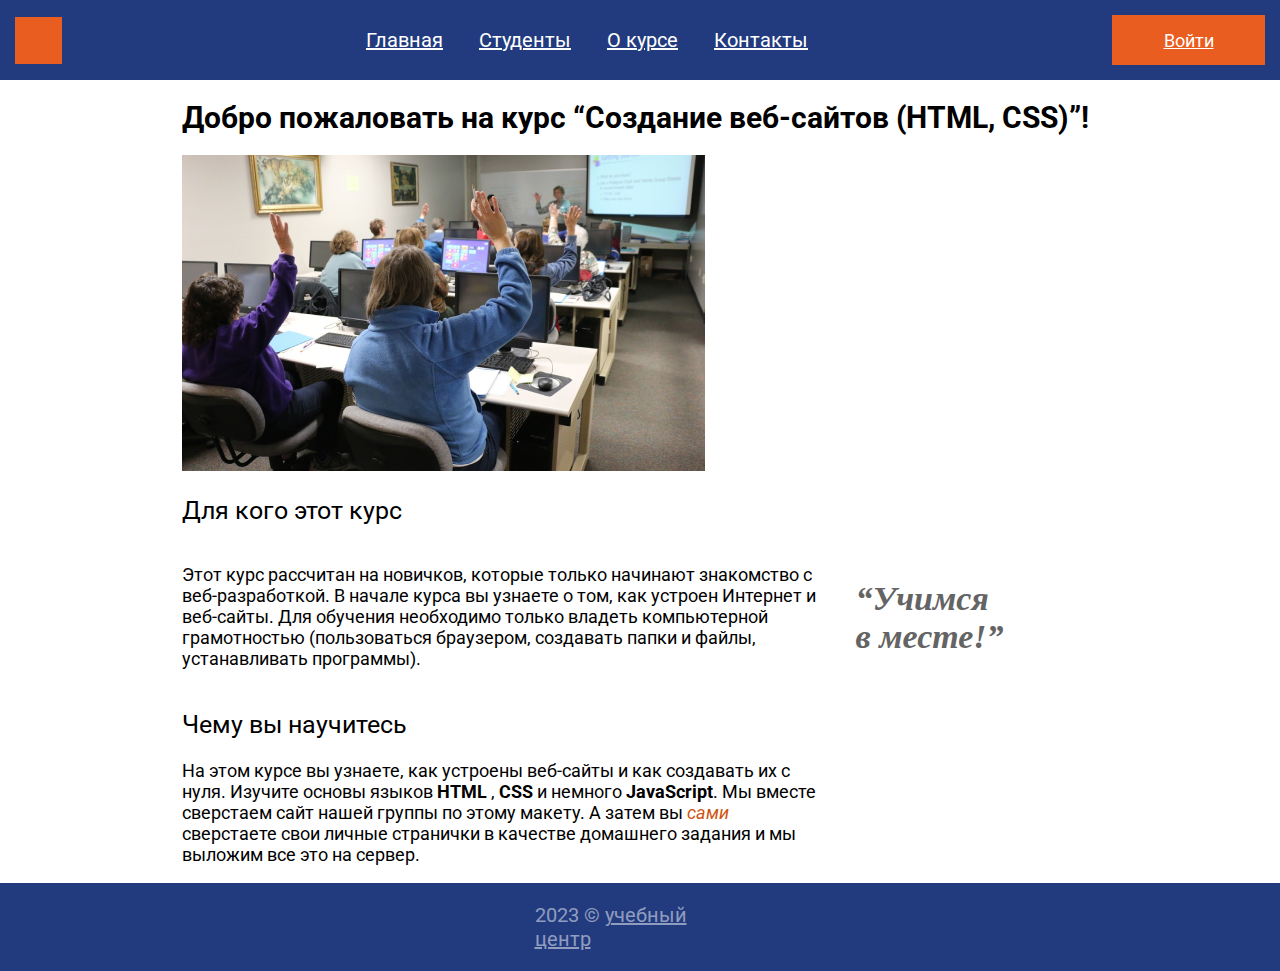
<file: index.html>
<!DOCTYPE html>
<html lang="ru">
<head>
    <meta charset="UTF-8">
    <meta http-equiv="X-UA-Compatible" content="IE=edge">
    <meta name="viewport" content="width=device-width, initial-scale=1.0">
    <link rel="preconnect" href="https://fonts.googleapis.com">
    <link rel="preconnect" href="https://fonts.gstatic.com" crossorigin>
    <link href="https://fonts.googleapis.com/css2?family=Roboto:wght@400;500;900&display=swap" rel="stylesheet">
    <link rel="stylesheet" type="text/css" href="CSS/home.css">
    <link rel="stylesheet" type="text/css" href="CSS/main.css">
    <script defer src="./js/script.js"></script>
    <title>Сайт группы</title>
</head>
<body class="body">
    <header class="first-header">
        <img src="img/logo.svg" class="logo" alt="logo">
        <div class="navigations">
            <a class="menu-nav" href="#">Главная</a>
            <a class="menu-nav" href="./pages/students.html">Студенты</a>
            <a class="menu-nav" href="./pages/about.html">О курсе</a>
            <a class="menu-nav" href="./pages/contacts.html">Контакты</a>
        </div>
        <a class="login-button" href="login.html">Войти</a>
        <div class="login-popup">
            <img src="img/close.svg" class="close-popup" alt="close">
            <h3 class="login-heading"> Войти на сайт</h3>
            <form class="login-form">
                <input class="login-imput" name="login" type="text" placeholder="логин" required>
                <input class="login-imput" name="password" type="text" placeholder="пароль" required>
                <button class="popup-button" type="submit">Войти</button>
            </form>
        </div>
    </header>
    <main class="content">
        <h1 class="topic">Добро пожаловать на курс “Создание веб-сайтов (HTML, CSS)”!</h1>
        <img src="img/class.png" class="room-photo" alt="photo">
        <h2>Для кого этот курс</h2>
        <div class="wrapper">
        <p class="education">Этот курс рассчитан на новичков, которые только начинают знакомство с веб-разработкой.
            В начале курса вы узнаете о том, как устроен Интернет и веб-сайты.
            Для обучения необходимо только владеть компьютерной грамотностью (пользоваться браузером, создавать папки и
            файлы, устанавливать программы).</p>
            <aside>
                <blockquote class="learning">
                   <em class="em">&#8220;Учимся <br> в месте!&#8221;</em>
                </blockquote>
            </aside>
        </div>
        <h2>Чему вы научитесь</h2>
        <p class="education">На этом курсе вы узнаете, как устроены веб-сайты и как создавать их с нуля.
            Изучите основы языков <strong>HTML</strong> , <strong>CSS</strong> и немного <strong>JavaScript</strong>.
            Мы вместе сверстаем сайт нашей группы по этому макету. А затем вы <em>сами</em>
            сверстаете свои личные странички в качестве домашнего задания и мы выложим все это на сервер.</p>
    </main>
    <footer class="footer">
        <p class="copyright">
            2023 &copy; <a href="https://learn.innopolis.university">учебный центр</a>
        </p>
    </footer>
</body>
</html>
</file>
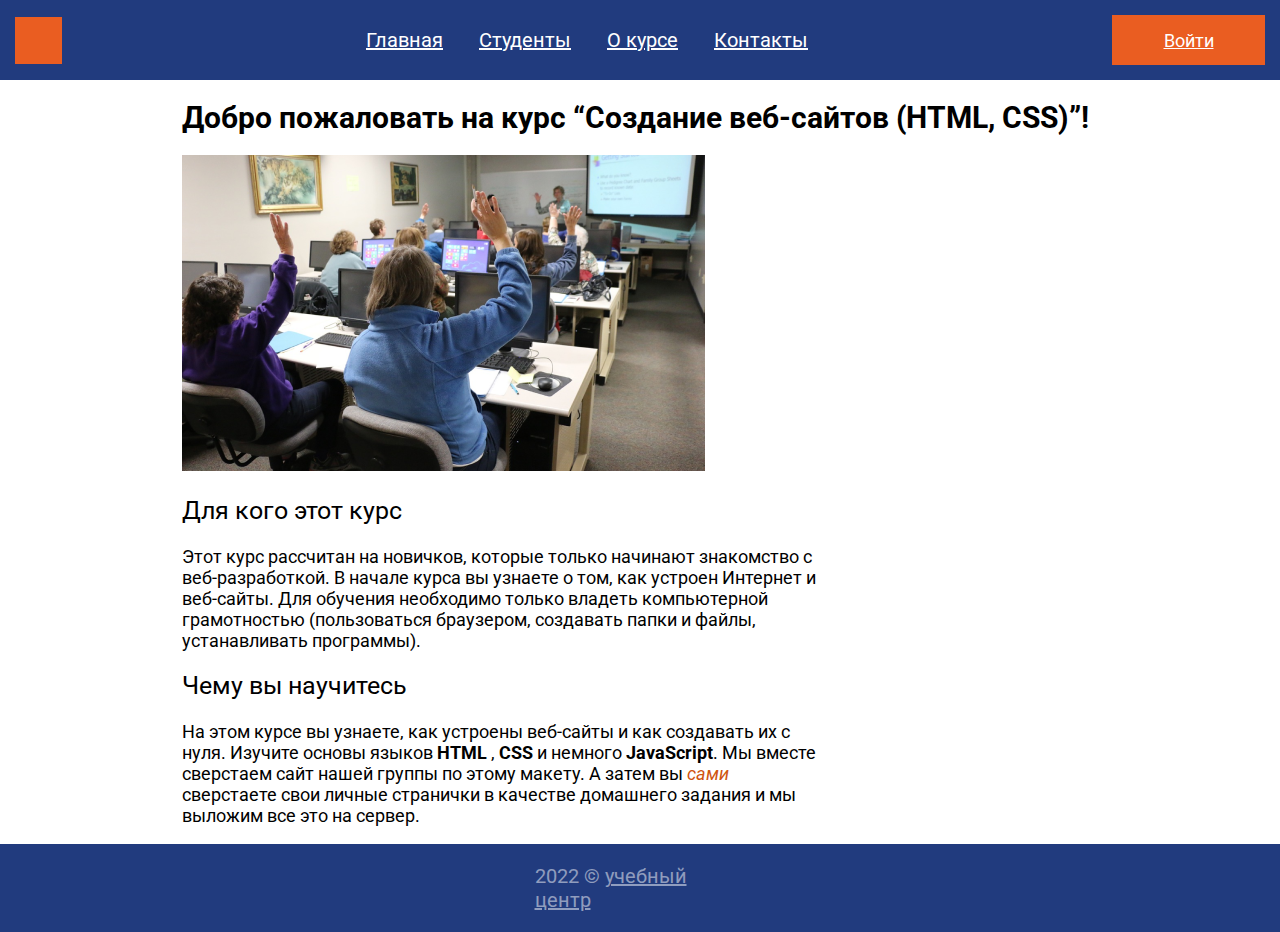
<file: home.html>
<!DOCTYPE html>
<html lang="ru">
<head>
    <meta charset="UTF-8">
    <meta http-equiv="X-UA-Compatible" content="IE=edge">
    <meta name="viewport" content="width=device-width, initial-scale=1.0">
    <link rel="preconnect" href="https://fonts.googleapis.com">
    <link rel="preconnect" href="https://fonts.gstatic.com" crossorigin>
    <link href="https://fonts.googleapis.com/css2?family=Roboto:wght@400;500;900&display=swap" rel="stylesheet">
    <link rel="stylesheet" type="text/css" href="CSS/DZ.css">
    <script defer src="./js/script.js"></script>
    <title>Сайт группы</title>
</head>
<body class="body">
    <header class="first-header">
        <img src="img/logo.svg" class="logo" alt="logo">
        <div class="navigations">
            <a class="menu-nav" href="#">Главная</a>
            <a class="menu-nav" href="./pages/students.html">Студенты</a>
            <a class="menu-nav" href="./pages/about.html">О курсе</a>
            <a class="menu-nav" href="./pages/contacts.html">Контакты</a>
        </div>
        <a class="login-button" href="login.html">Войти</a>
        <div class="login-popup">
            <button class="close" type="submit">X</button>
            <h3 class="login-heading"> Войти на сайт</h3>
            <form class="login-form">
                <input class="login-imput" name="login" type="text" placeholder="логин" required>
                <input class="login-imput" name="password" type="text" placeholder="пароль" required>
                <button class="popup-button" type="submit">Войти</button>
            </form>
        </div>
    </header>
    <main class="content">
        <h1 class="topic">Добро пожаловать на курс “Создание веб-сайтов (HTML, CSS)”!</h1>
        <img src="img/class.png" class="room-photo" alt="photo">
        <h2>Для кого этот курс</h2>
        <p class="education">Этот курс рассчитан на новичков, которые только начинают знакомство с веб-разработкой.
            В начале курса вы узнаете о том, как устроен Интернет и веб-сайты.
            Для обучения необходимо только владеть компьютерной грамотностью (пользоваться браузером, создавать папки и
            файлы, устанавливать программы).</p>
        <h2>Чему вы научитесь</h2>
        <p class="education">На этом курсе вы узнаете, как устроены веб-сайты и как создавать их с нуля.
            Изучите основы языков <strong>HTML</strong> , <strong>CSS</strong> и немного <strong>JavaScript</strong>.
            Мы вместе сверстаем сайт нашей группы по этому макету. А затем вы <em>сами</em>
            сверстаете свои личные странички в качестве домашнего задания и мы выложим все это на сервер.</p>
    </main>
    <footer class="footer">
        <p class="copyright">
            2022 &copy; <a href="https://learn.innopolis.university">учебный центр</a>
        </p>
    </footer>
</body>
</html>
</file>
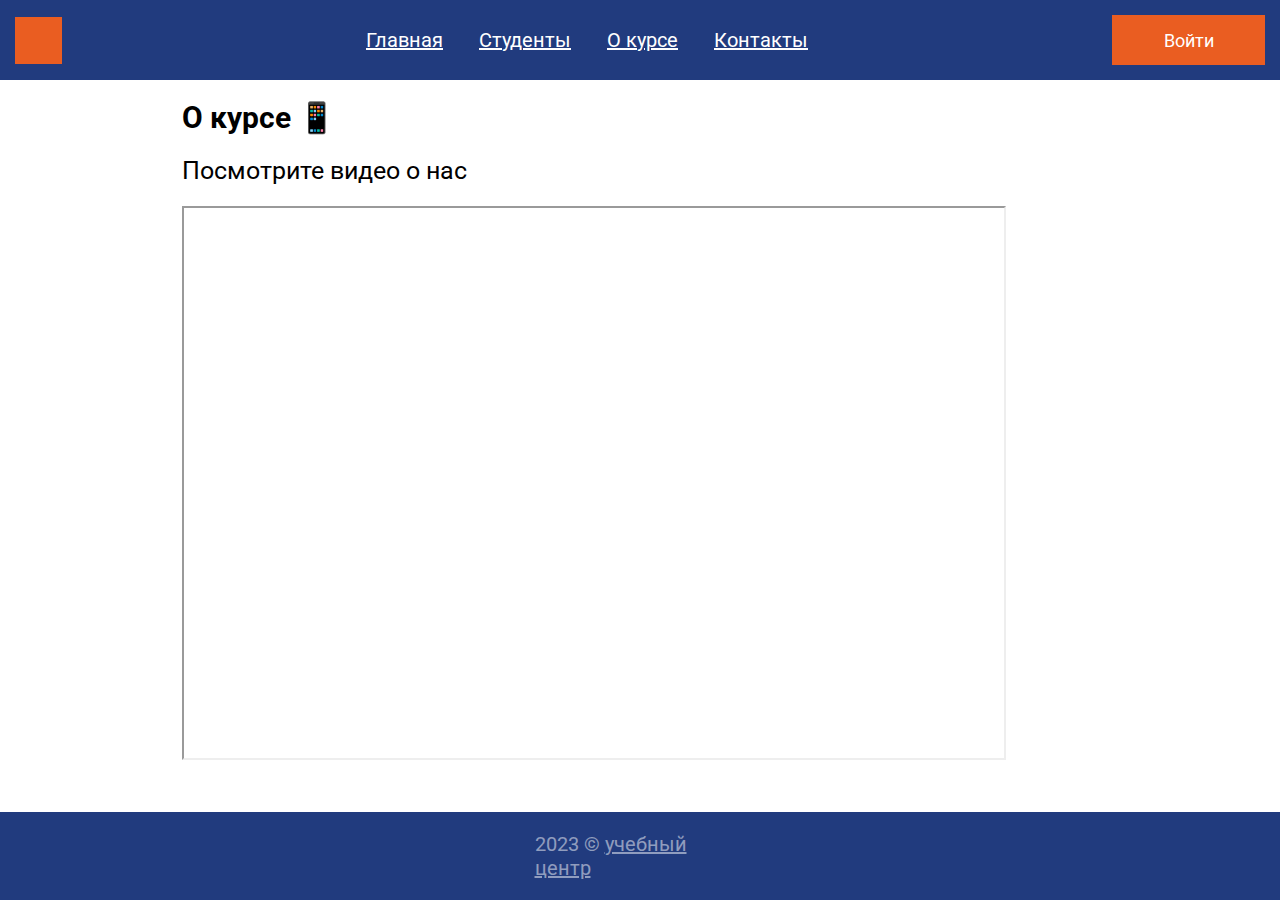
<file: pages/about.html>
<!DOCTYPE html>
<html lang="ru">

<head>
    <meta charset="UTF-8">
    <meta http-equiv="X-UA-Compatible" content="IE=edge">
    <meta name="viewport" content="width=device-width, initial-scale=1.0">
    <link rel="preconnect" href="https://fonts.googleapis.com">
    <link rel="preconnect" href="https://fonts.gstatic.com" crossorigin>
    <link href="https://fonts.googleapis.com/css2?family=Roboto:wght@400;500;900&display=swap" rel="stylesheet">
    <link rel="stylesheet" type="text/css" href="../CSS/about.css">
    <link rel="stylesheet" type="text/css" href="../CSS/main.css">
    <script defer src="../js/script.js"></script>
    <title>Сайт группы</title>
</head>
<body class="body">
    <header class="first-header">
        <img src="../img/logo.svg" class="logo" alt="logo">
        <div class="navigations">
            <a class="menu-nav" href="../home.index">Главная</a>
            <a class="menu-nav" href="./students.html">Студенты</a>
            <a class="menu-nav" href="#">О курсе</a>
            <a class="menu-nav" href="./contacts.html">Контакты</a>
        </div>
        <a class="login-button">Войти</a>
        <div class="login-popup">
            <img src="../img/close.svg" class="close-popup" alt="close">
            <h3 class="login-heading"> Войти на сайт</h3>
            <form class="login-form">
                <input class="login-imput" name="login" type="text" placeholder="логин" required>
                <input class="login-imput" name="password" type="text" placeholder="пароль" required>
                <button class="popup-button" type="submit">Войти</button>
            </form>
        </div>
    </header>
    <main class="content">
        <h1 class="topic">О курсе 📱</h1>
        <h2>Посмотрите видео о нас</h2>
        <iframe src="https://www.youtube.com/embed/0v7pdd4za6s" class="video" allowfullscreen></iframe>
    </main>
    <footer class="footer">
        <p class="copyright">
            2023 &copy; <a href="https://learn.innopolis.university">учебный центр</a>
        </p>
    </footer>
</body>
</html>
</file>
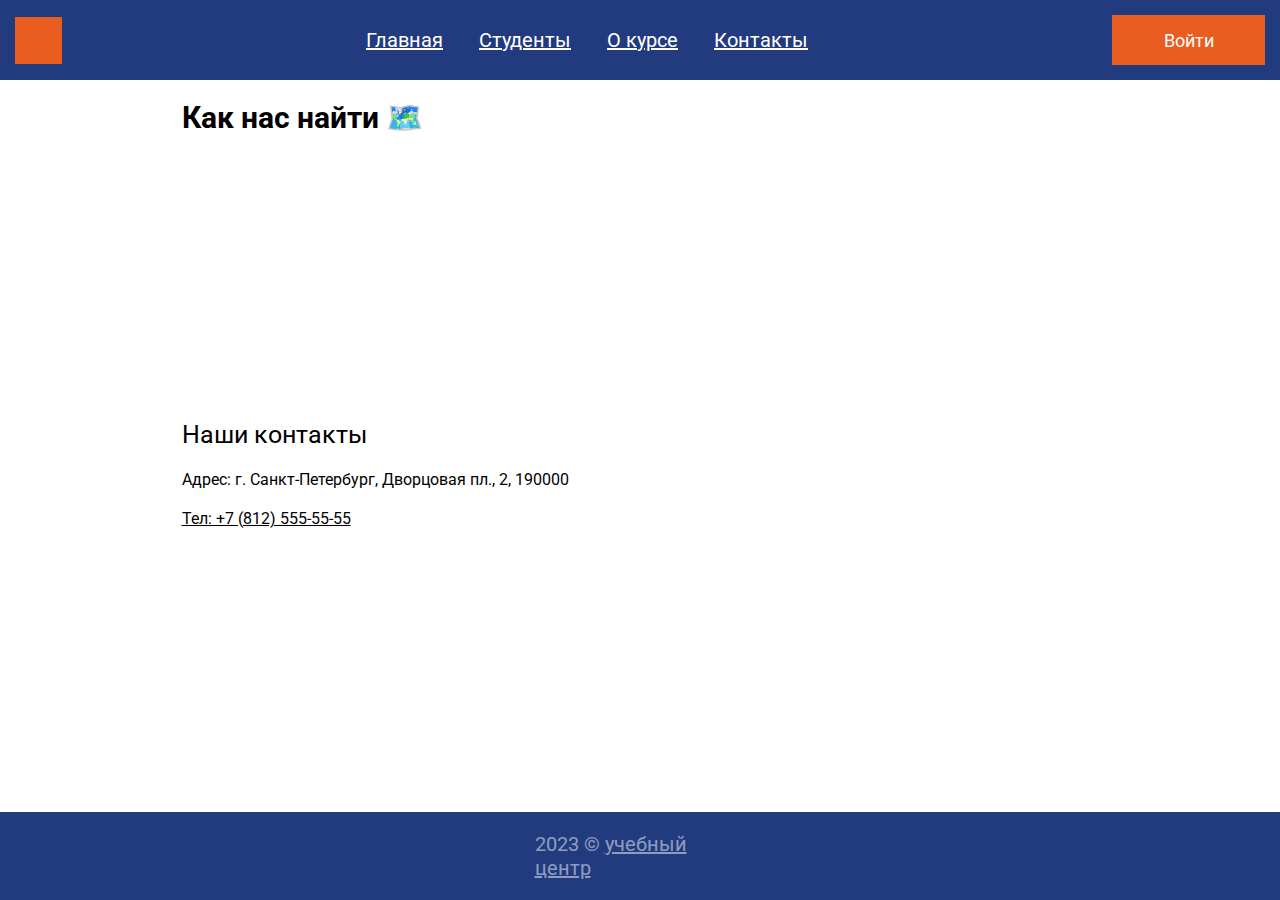
<file: pages/contacts.html>
<!DOCTYPE html>
<html lang="ru">

<head>
    <meta charset="UTF-8">
    <meta http-equiv="X-UA-Compatible" content="IE=edge">
    <meta name="viewport" content="width=device-width, initial-scale=1.0">
    <link rel="preconnect" href="https://fonts.googleapis.com">
    <link rel="preconnect" href="https://fonts.gstatic.com" crossorigin>
    <link href="https://fonts.googleapis.com/css2?family=Roboto:wght@400;500;900&display=swap" rel="stylesheet">
    <link rel="stylesheet" type="text/css" href="../CSS/contacts.css">
    <link rel="stylesheet" type="text/css" href="../CSS/main.css">
    <script defer src="../js/script.js"></script>
    <title>Сайт группы</title>
</head>
<body class="body">
    <header class="first-header">
        <img src="../img/logo.svg" class="logo" alt="logo">
        <div class="navigations">
            <a class="menu-nav" href="../index.html">Главная</a>
            <a class="menu-nav" href="./students.html">Студенты</a>
            <a class="menu-nav" href="./about.html">О курсе</a>
            <a class="menu-nav" href="#">Контакты</a>
        </div>
        <a class="login-button">Войти</a>
        <div class="login-popup">
            <img src="../img/close.svg" class="close-popup" alt="close">
            <h3 class="login-heading"> Войти на сайт</h3>
            <form class="login-form">
                <input class="login-imput" name="login" type="text" placeholder="логин" required>
                <input class="login-imput" name="password" type="text" placeholder="пароль" required>
                <button class="popup-button" type="submit">Войти</button>
            </form>
        </div>
    </header>
    <main class="content">
        <h1 class="topic">Как нас найти 🗺️️</h1>
        <iframe src="https://www.google.com/maps/embed?pb=!1m16!1m12!1m3!1d152004.22365894896!2d30.081223705275992!3d59.962261914021134!2m3!1f0!2f0!3f0!3m2!1i1024!2i768!4f13.1!2m1!1z0JDQtNGA0LXRgTog0LMuINCh0LDQvdC60YIt0J_QtdGC0LXRgNCx0YPRgNCzLCDQlNCy0L7RgNGG0L7QstCw0Y8g0L_Quy4sIDIsIDE5MDAwMCAg0KLQtdC7OiArNyAoODEyKSA1NTUtNTUtNTU!5e0!3m2!1sru!2sru!4v1665397067379!5m2!1sru!2sru"
        class="map" allowfullscreen="" loading="lazy" referrerpolicy="no-referrer-when-downgrade"></iframe>
        <h2>Наши контакты</h2>
        <p class="education">Адрес: г. Санкт-Петербург, Дворцовая пл., 2, 190000</p> 
        <p class="number">Тел: +7 (812) 555-55-55</p>
    </main>
    <footer class="footer">
        <p class="copyright">
            2023 &copy; <a href="https://learn.innopolis.university">учебный центр</a>
        </p>
    </footer>
</body>
</html>
</file>
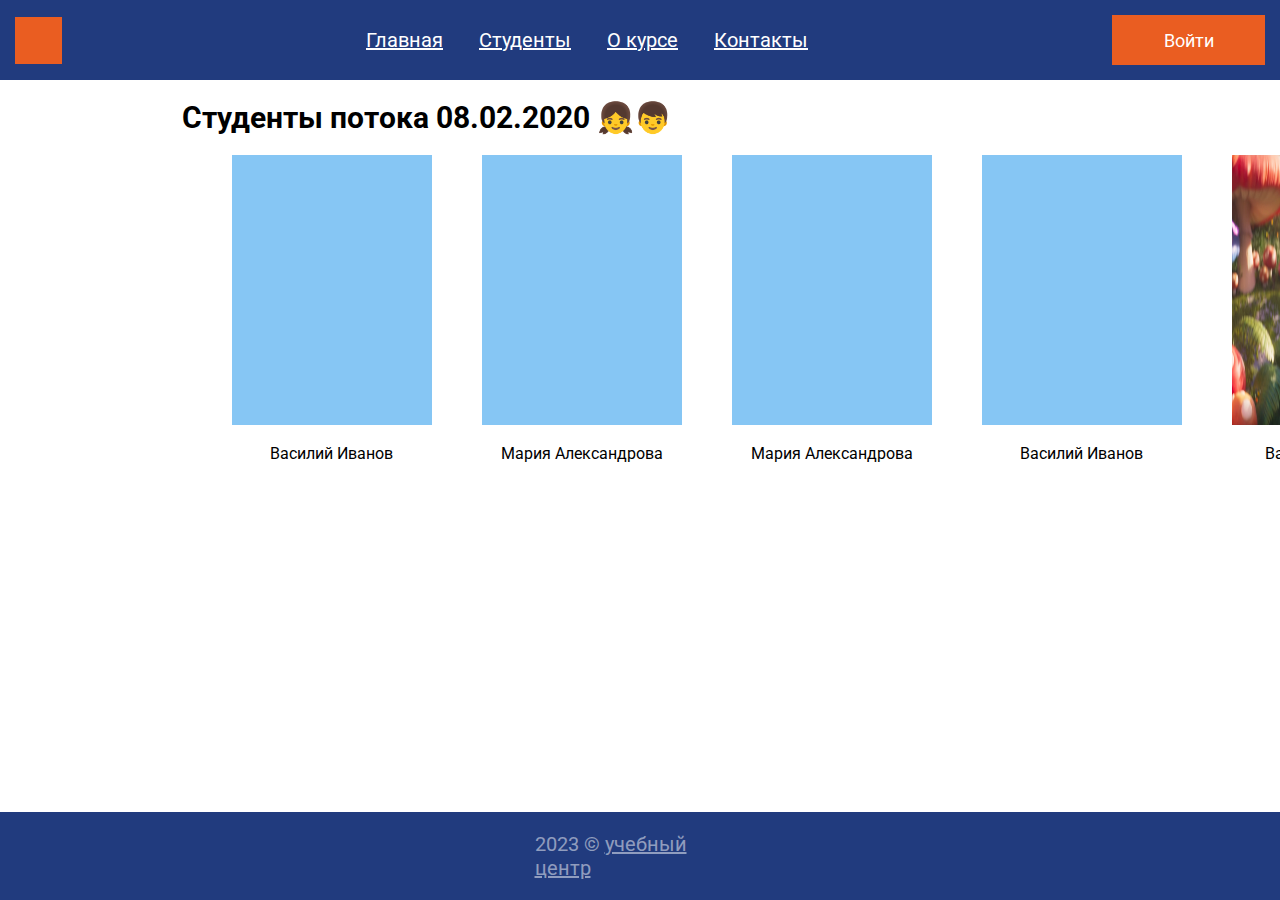
<file: pages/students.html>
<!DOCTYPE html>
<html lang="ru">

<head>
    <meta charset="UTF-8">
    <meta http-equiv="X-UA-Compatible" content="IE=edge">
    <meta name="viewport" content="width=device-width, initial-scale=1.0">
    <link rel="preconnect" href="https://fonts.googleapis.com">
    <link rel="preconnect" href="https://fonts.gstatic.com" crossorigin>
    <link href="https://fonts.googleapis.com/css2?family=Roboto:wght@400;500;900&display=swap" rel="stylesheet">
    <link rel="stylesheet" type="text/css" href="../CSS/main.css">
    <link rel="stylesheet" type="text/css" href="../CSS/students.css">
    <script defer src="../js/script.js"></script>
    <title>Сайт группы</title>
</head>
<body class="body">
    <header class="first-header">
        <img src="../img/logo.svg" class="logo" alt="logo">
        <div class="navigations">
            <a class="menu-nav" href="../index.html">Главная</a>
            <a class="menu-nav" href="#">Студенты</a>
            <a class="menu-nav" href="./about.html">О курсе</a>
            <a class="menu-nav" href="./contacts.html">Контакты</a>
        </div>
        <a class="login-button">Войти</a>
        <div class="login-popup">
            <img src="../img/close.svg" class="close-popup" alt="close">
            <h3 class="login-heading"> Войти на сайт</h3>
            <form class="login-form">
                <input class="login-imput" name="login" type="text" placeholder="логин" required>
                <input class="login-imput" name="password" type="text" placeholder="пароль" required>
                <button class="popup-button" type="submit">Войти</button>
            </form>
        </div>
    </header>
    <main class="content">
        <h1 class="topic">Студенты потока 08.02.2020 👧👦</h1>
        <div class="students">
            <section class="student">
                <img src="../img/students.png" class="students-photo" alt="photo">
                <a class="student-name">Василий Иванов</a>
            </section>

            <section class="student">
                <img src="../img/students.png" class="students-photo" alt="photo">
                <a class="student-name">Мария Александрова</a>
            </section>
            
            <section class="student">
                <img src="../img/students.png" class="students-photo" alt="photo">
                <a class="student-name">Мария Александрова</a>
            </section>
            
            <section class="student">
                <img src="../img/students.png" class="students-photo" alt="photo">
                <a class="student-name">Василий Иванов</a>
            </section>
            
            <section class="student">
                <img src="../img/0.jpg" class="students-photo" alt="photo">
                <a class="student-name">Валерий Мельник</a>
                <span class="new-stydent">Новичок</span>
            </section>
        </div>
    </main>
    <footer class="footer">
        <p class="copyright">
            2023 &copy; <a href="https://learn.innopolis.university">учебный центр</a>
        </p>
    </footer>
</body>
</html>
</file>
<file: CSS/home.css>
/* content */

.room-photo {
    width: 100%;
    height: 100%;
    max-width: 523px;
    max-height: 316px;
}

.education {
    width: 100%;
    max-width: 634px;
    font-style: normal;
    font-weight: 400;
    font-size: 18px;
}
em {
    color: rgba(207, 85, 16, 1);
}

.wrapper {
    display: flex;
    flex-wrap: wrap;
}

.learning {
    font-family: 'Lobster';
    font-style: normal;
    font-size: 34px;
}

.em {
    color: #646464;
    font-weight: 600;
}
</file>
<file: CSS/main.css>
html {
    font-family: 'Roboto', sans-serif;
}
.body {    
    display: flex;
    flex-direction: column;
    min-height: 100vh;
    margin: 0;
    }

/* головная часть кода */
.first-header {
    display: flex;
    flex-wrap: wrap;
    max-width: 1300px;
    width: 100%;
    min-height: 80px;
    background-color: rgba(33, 59, 126, 1);
    box-sizing: border-box;
    margin: 0 auto;
    padding: 0 15px;
    justify-content: space-between;
    align-items: center;
}
.navigations {
    display: flex;
    flex-wrap: wrap;
    align-self: stretch;
    padding: 0;
    margin: 0;
}
.menu-nav {
    display: flex;
    flex-wrap: wrap;
    align-items: center;
    padding: 0 18px;
    background-color: rgba(33, 59, 126, 1);
    color: rgba(255, 255, 255, 1);
    font-weight: 400;
    font-size: 20px;
    text-decoration-line: underline;
}
.menu-nav:hover {
    background-color: rgba(255, 255, 255, 1);
    color: rgba(33, 59, 126, 1);
    text-decoration: none;
    cursor: pointer;
    }
.login-button {
    display: flex;
    justify-content: center;
    align-items: center;
    font-size: 18px;
    font-weight: 400;
    color: rgba(255, 255, 255, 1);
    background-color: rgba(234, 93, 33, 1);
    width: 153px;
    min-height: 50px;
    cursor: pointer;
}

/* popup */

.login-popup{
    position: absolute;
    z-index: 2;
    bottom: 0;
    left: 50%;
    transform: translate(-50%, -60%);
    box-sizing: border-box;
    width: 100%;
    max-width: 500px;
    min-height: 418px;
    padding: 26px 28px 50px;
    background: #ffffff;
    border: 1px solid #213d7e;
    background-color: #ffffff;
    display: none;
}

.login-heading{
font-family: 'Roboto';
font-style: normal;
font-weight: 400;
font-size: 24px;
color: #000000;
text-align: center;
}

.login-form{
display: flex;
align-items: center;
flex-direction: column;
}

.login-form > .login-imput{
    width: 100%;
    min-height: 55px;
    max-width: 444px;
    margin: 25px;
    font-size: 20px;
}

.popup-button{
    margin: 10px;
    padding: 10px 35px;
    font-size: 18px;
    font-weight: 400;
    color: rgba(255, 255, 255, 1);
    background-color: rgba(234, 93, 33, 1);
    width: 153px;
    min-height: 50px;
    cursor: pointer;
    border-color: rgba(255, 255, 255, 0);
}

.show-popup {
    display: block;
}

.close-popup {
    width: 30px;
    height: 30px;
    position: absolute;
    border: 4px inset rgba(234, 93, 33, 1);
    top: 10px;
    right: 10px;
    overflow: hidden;
    cursor: pointer;
}

.close-popup:hover {
    border-radius: 50%;
}

/* content */

.content {
    max-width: 917px;
    width: 100%;
    margin: 0 auto;
    flex-grow: 1;
}

.topic {
    font-style: normal;
    font-weight: 700;
    font-size: 30px;
}

h2 {
    font-style: normal;
    font-weight: 400;
    font-size: 25px;
}

/* ноги */

.footer {
    display:flex;
    justify-content: center;
    align-items: center;
    background-color: rgba(33, 59, 126, 1);
    box-sizing: border-box;
    max-width: 1300px;
    width: 100%;
    min-height: 60px;
    margin: 0 auto;
    padding: 0 16px;
}
.copyright {
    width: 100%;
    max-width: 211px;
    min-height: 23px;
    font-style: normal;
    font-weight: 400;
    font-size: 20px;
    color: rgba(255, 255, 255, 0.5);
}
.copyright > a {
    color: rgba(255, 255, 255, 0.5);
}

@media (max-width: 1000px) {
    .content{
        padding: 0 15px;
        width: 95%;
    }
    .video{
        display: block;
        margin: auto;
        width: 880px;
        height: 450px;
    }
}

@media (max-width: 920px) {
    .content{
        padding: 0 10px;
        width: 95%;
    }
    .video{
        width: 620px;
        height: 430px;
    }
}

@media (max-width:704px) {
    .first-header{
    justify-content: space-around;
    }
    .login-button{
    width: 100px;
    min-height: 40px;
    }
    .logo{
        width: 35px;
    }
    .video{
        width: 520px;
        height: 370px;
    }
}

@media (max-width:657px) {
    .menu-nav {
        font-size: 24px;
    }
    .login-popup{
        width: 70%;
        height: 50%;
    }
}

@media (max-width: 550px) {
    .video{
        width: 326px;
        height: 350px;
    }
}
</file>
<file: CSS/DZ.css>
html {
    font-family: 'Roboto', sans-serif;
}
.body {    
    display: flex;
    flex-direction: column;
    min-height: 100vh;
    margin: 0;
    }

/* головная часть кода */
.first-header {
    display: flex;
    flex-wrap: wrap;
    max-width: 1300px;
    width: 100%;
    min-height: 80px;
    background-color: rgba(33, 59, 126, 1);
    box-sizing: border-box;
    margin: 0 auto;
    padding: 0 15px;
    justify-content: space-between;
    align-items: center;
}
.navigations {
    display: flex;
    flex-wrap: wrap;
    align-self: stretch;
    padding: 0;
    margin: 0;
}
.menu-nav {
    display: flex;
    flex-wrap: wrap;
    align-items: center;
    padding: 0 18px;
    background-color: rgba(33, 59, 126, 1);
    color: rgba(255, 255, 255, 1);
    font-weight: 400;
    font-size: 20px;
    text-decoration-line: underline;
}
.menu-nav:hover {
    background-color: rgba(255, 255, 255, 1);
    color: rgba(33, 59, 126, 1);
    text-decoration: none;
    cursor: pointer;
    }
.login-button {
    display: flex;
    justify-content: center;
    align-items: center;
    font-size: 18px;
    font-weight: 400;
    color: rgba(255, 255, 255, 1);
    background-color: rgba(234, 93, 33, 1);
    width: 153px;
    min-height: 50px;
    cursor: pointer;
}

/* popup */

.close{
    border: none;
    color: #ffffff;
    margin-left: 420px;
    background-color: rgba(234, 93, 33, 1);
    font-size: medium;
    font-weight: bold;
}

.login-popup{
    position: absolute;
    z-index: 2;
    bottom: 0;
    left: 50%;
    transform: translate(-50%, -60%);
    box-sizing: border-box;
    width: 100%;
    max-width: 500px;
    min-height: 418px;
    padding: 26px 28px 50px;
    background: #ffffff;
    border: 1px solid #213d7e;
    background-color: #ffffff;
    display: none;
}

.login-heading{
font-family: 'Roboto';
font-style: normal;
font-weight: 400;
font-size: 24px;
color: #000000;
text-align: center;
}

.login-form{
display: flex;
align-items: center;
flex-direction: column;
}

.login-form > .login-imput{
    width: 100%;
    min-height: 55px;
    max-width: 444px;
    margin: 25px;
    font-size: 20px;
}

.popup-button{
    margin: 10px;
    padding: 10px 35px;
    font-size: 18px;
    font-weight: 400;
    color: rgba(255, 255, 255, 1);
    background-color: rgba(234, 93, 33, 1);
    width: 153px;
    min-height: 50px;
    cursor: pointer;
    border-color: rgba(255, 255, 255, 0);
}

.show-popup{
    display: block;
}

/* всё от головы до ног */
.content {
    max-width: 917px;
    width: 100%;
    margin: 0 auto;
    flex-grow: 1;
}
.topic {
    font-style: normal;
    font-weight: 700;
    font-size: 30px;
}
.room-photo {
    width: 100%;
    height: 100%;
    max-width: 523px;
    max-height: 316px;
}
h2 {
    font-style: normal;
    font-weight: 400;
    font-size: 25px;
}
.education {
    width: 100%;
    max-width: 634px;
    font-style: normal;
    font-weight: 400;
    font-size: 18px;
}
em {
    color: rgba(207, 85, 16, 1);
}

/* students */

.student-name{
    display: block;
    text-align: center;
}

.students{
    max-width: 1202px;
    display: flex;
    flex-direction: row;
    justify-content: space-around;
    margin-top: 20px;
}

.student{
    padding-left: 50px;
}

/* ноги */
.footer {
    display:flex;
    justify-content: center;
    align-items: center;
    background-color: rgba(33, 59, 126, 1);
    box-sizing: border-box;
    max-width: 1300px;
    width: 100%;
    min-height: 60px;
    margin: 0 auto;
    padding: 0 16px;
}
.copyright {
    width: 100%;
    max-width: 211px;
    min-height: 23px;
    font-style: normal;
    font-weight: 400;
    font-size: 20px;
    color: rgba(255, 255, 255, 0.5);
}
.copyright > a {
    color: rgba(255, 255, 255, 0.5);
}

@media (max-width: 920px) {
    .content{
        padding: 0 10px;
        width: auto;
    }
}

@media (max-width:704px) {
    .first-header{
    justify-content: space-around;
    }
    .login-button{
    width: 100px;
    min-height: 40px;
    }
    .logo{
        width: 35px;
    }
}

@media (max-width:657px) {
    .menu-nav {
        font-size: 18px;
    }
    .login-popup{
        width: 60%;
    }
}
@media (max-width: 500px) {
    .first-header{
        flex-direction: column;
    }
}
</file>
<file: CSS/about.css>
.video{
    width: 100%;
    max-width: 820px;
    height: 550px;
}
</file>
<file: CSS/contacts.css>
.map{
    border: 0;
    width: 100%;
    height: 100%;
    max-width: 1268px;
    min-height: 240px;
}
.number{
    margin-top: 20px;
    text-decoration: underline;
}
</file>
<file: CSS/students.css>
/* students */

.students-photo{
    width: 200px; 
    height: 270px;
}

.student-name{
    display: block;
    text-align: center;
    margin: 15px;
}

.students{
    max-width: 1202px;
    display: flex;
    flex-direction: row;
    justify-content: space-around;
    margin-top: 20px;
}

.student{
    padding-left: 50px;
}

.new-stydent {
    font-size: 18px;
    font-style: normal;
    color: #ffffff;
    background-color: #3AA828;
    font-weight: 400;
    padding: 2px 5px 2px;
    line-height: 21px;
    text-transform: uppercase;
    border-radius: 20px;
    text-decoration: none;
    position: relative;
    top: -334px;
    left: 120px;
}

@media(max-width: 1260px) {
    .students{
        flex-wrap: wrap;
    }
}
</file>
